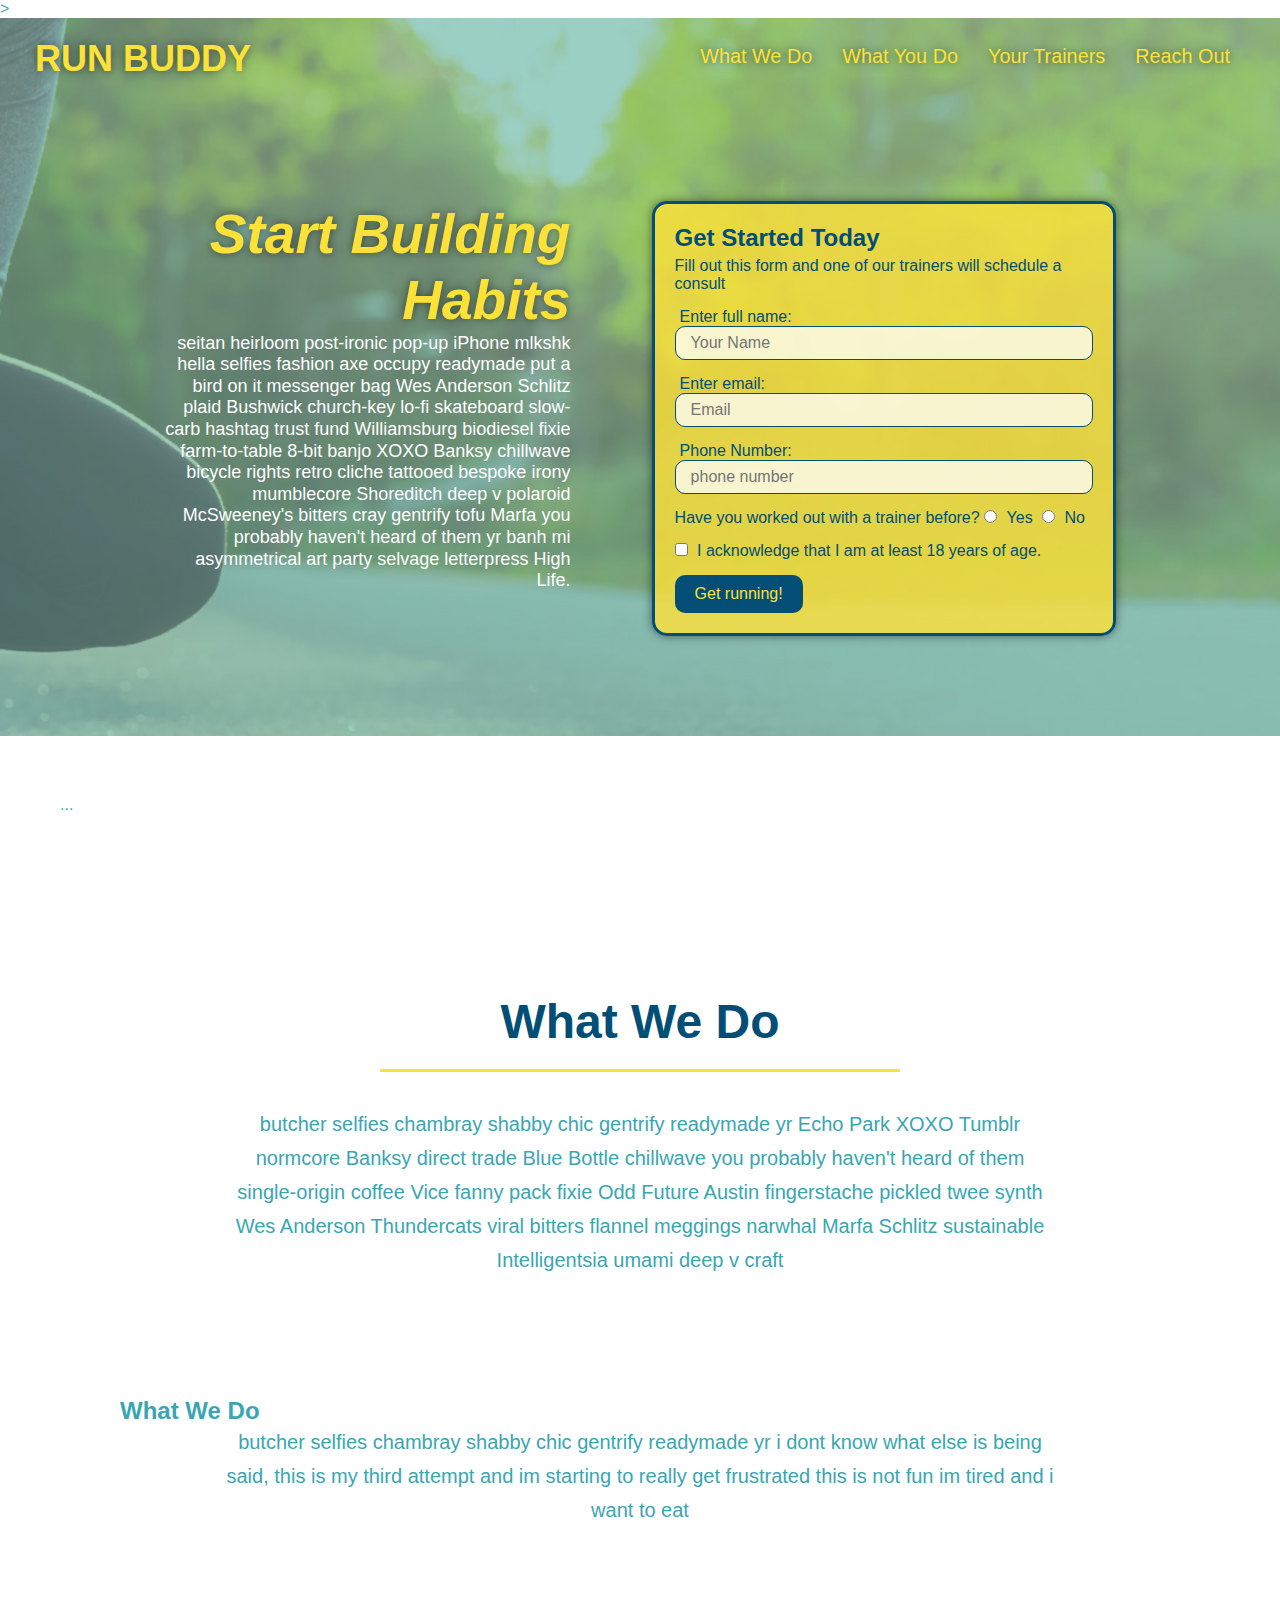
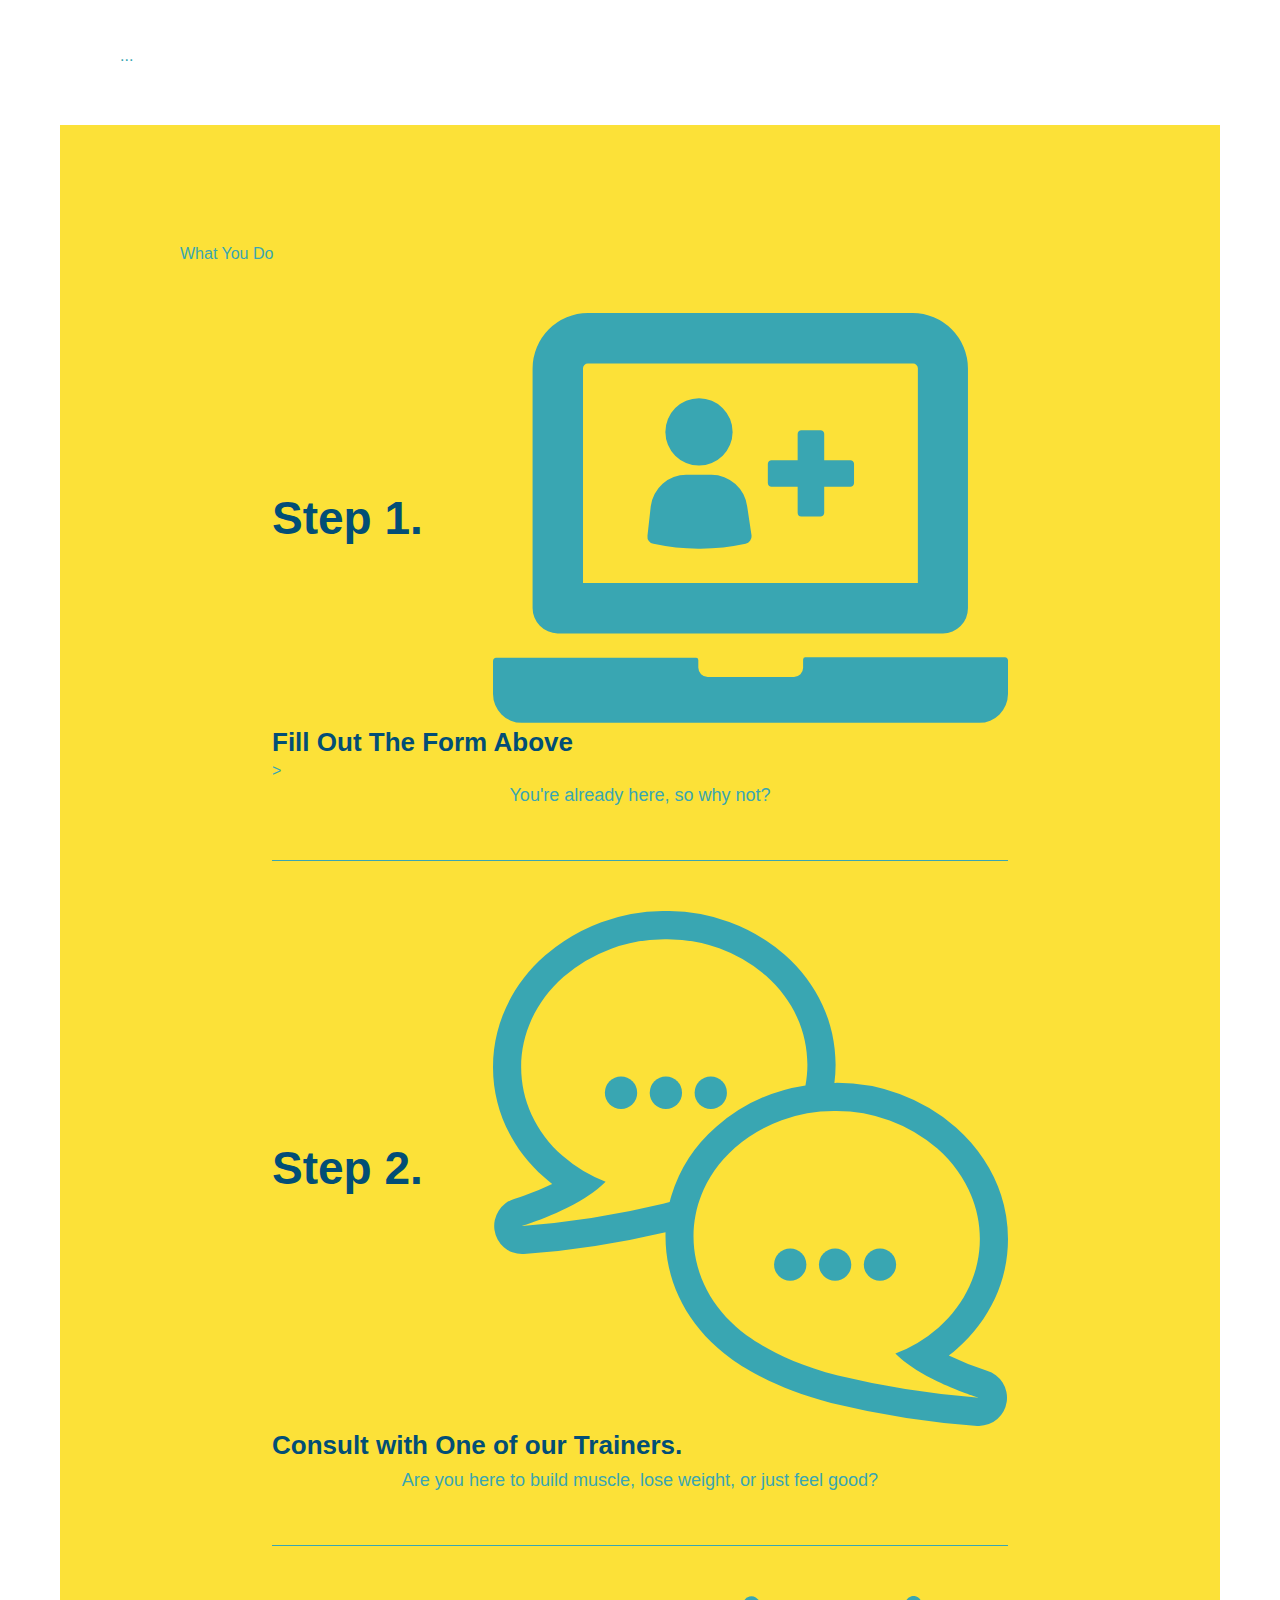
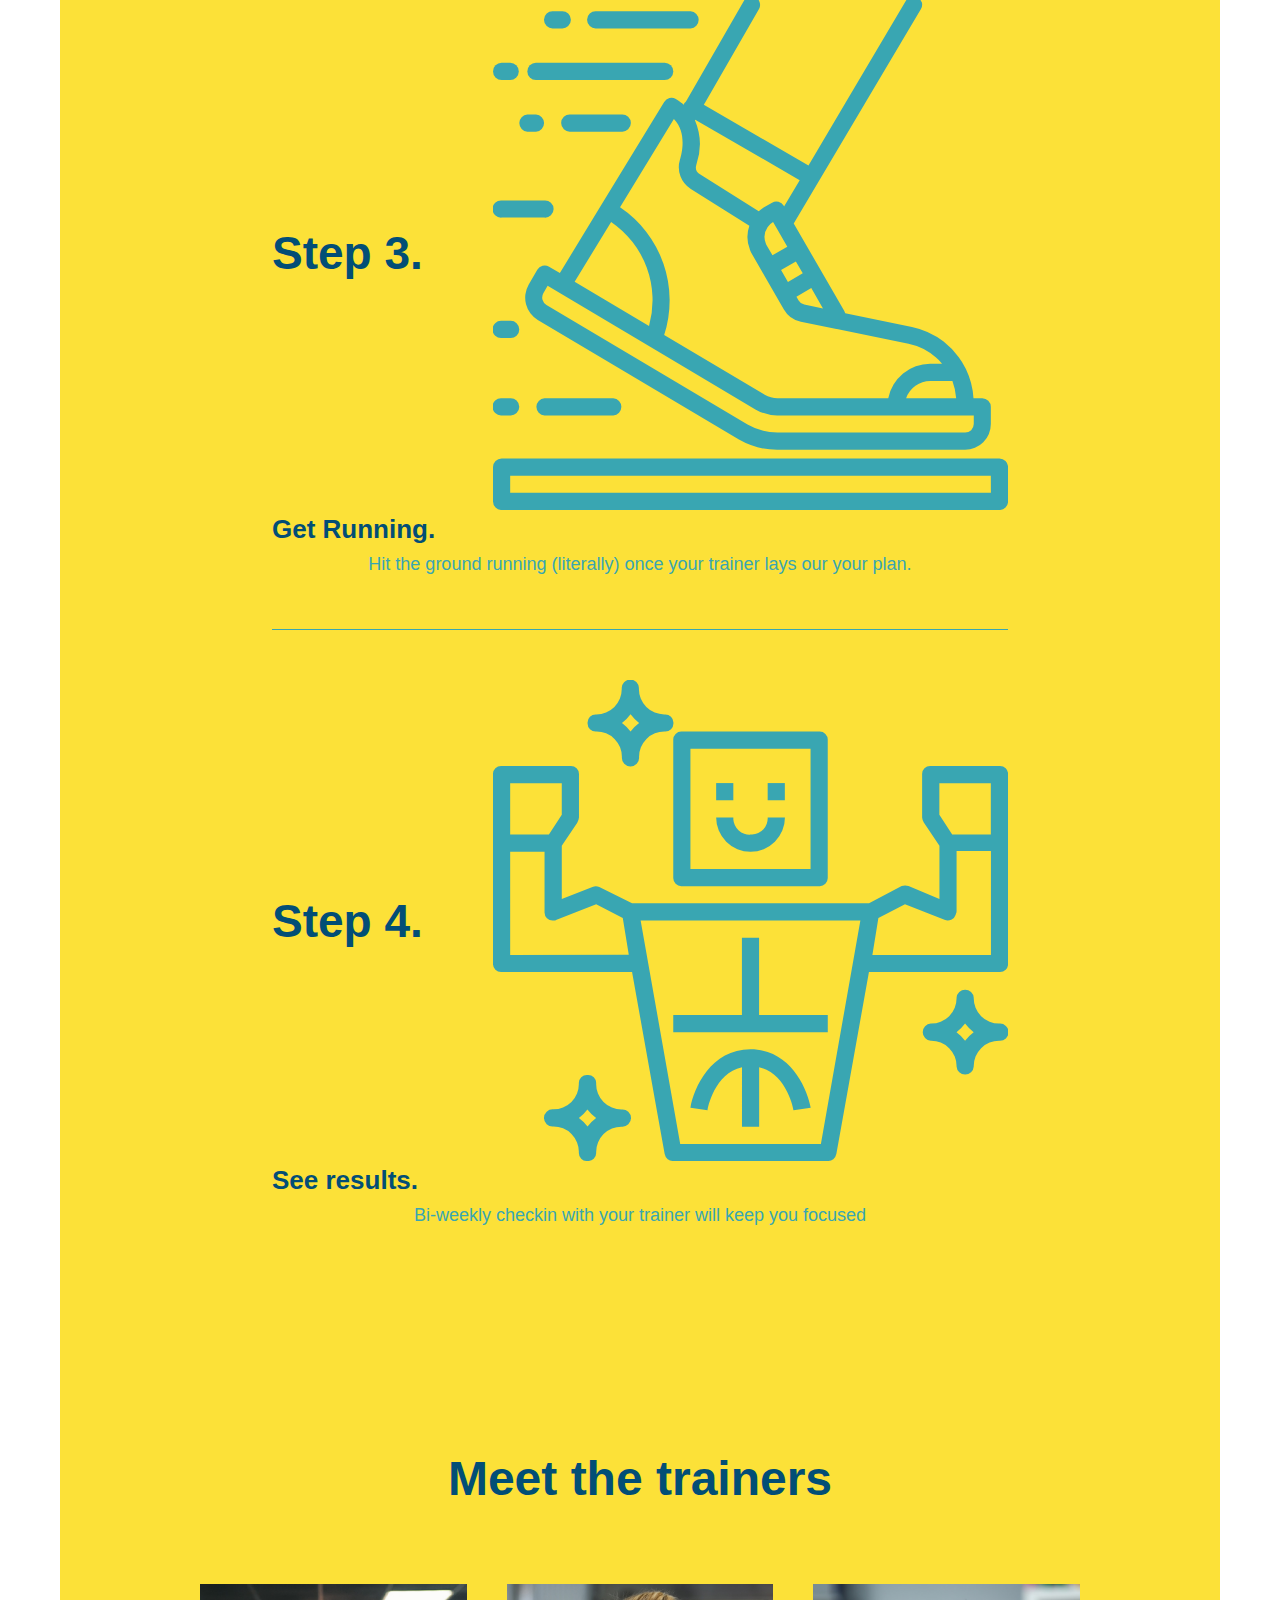
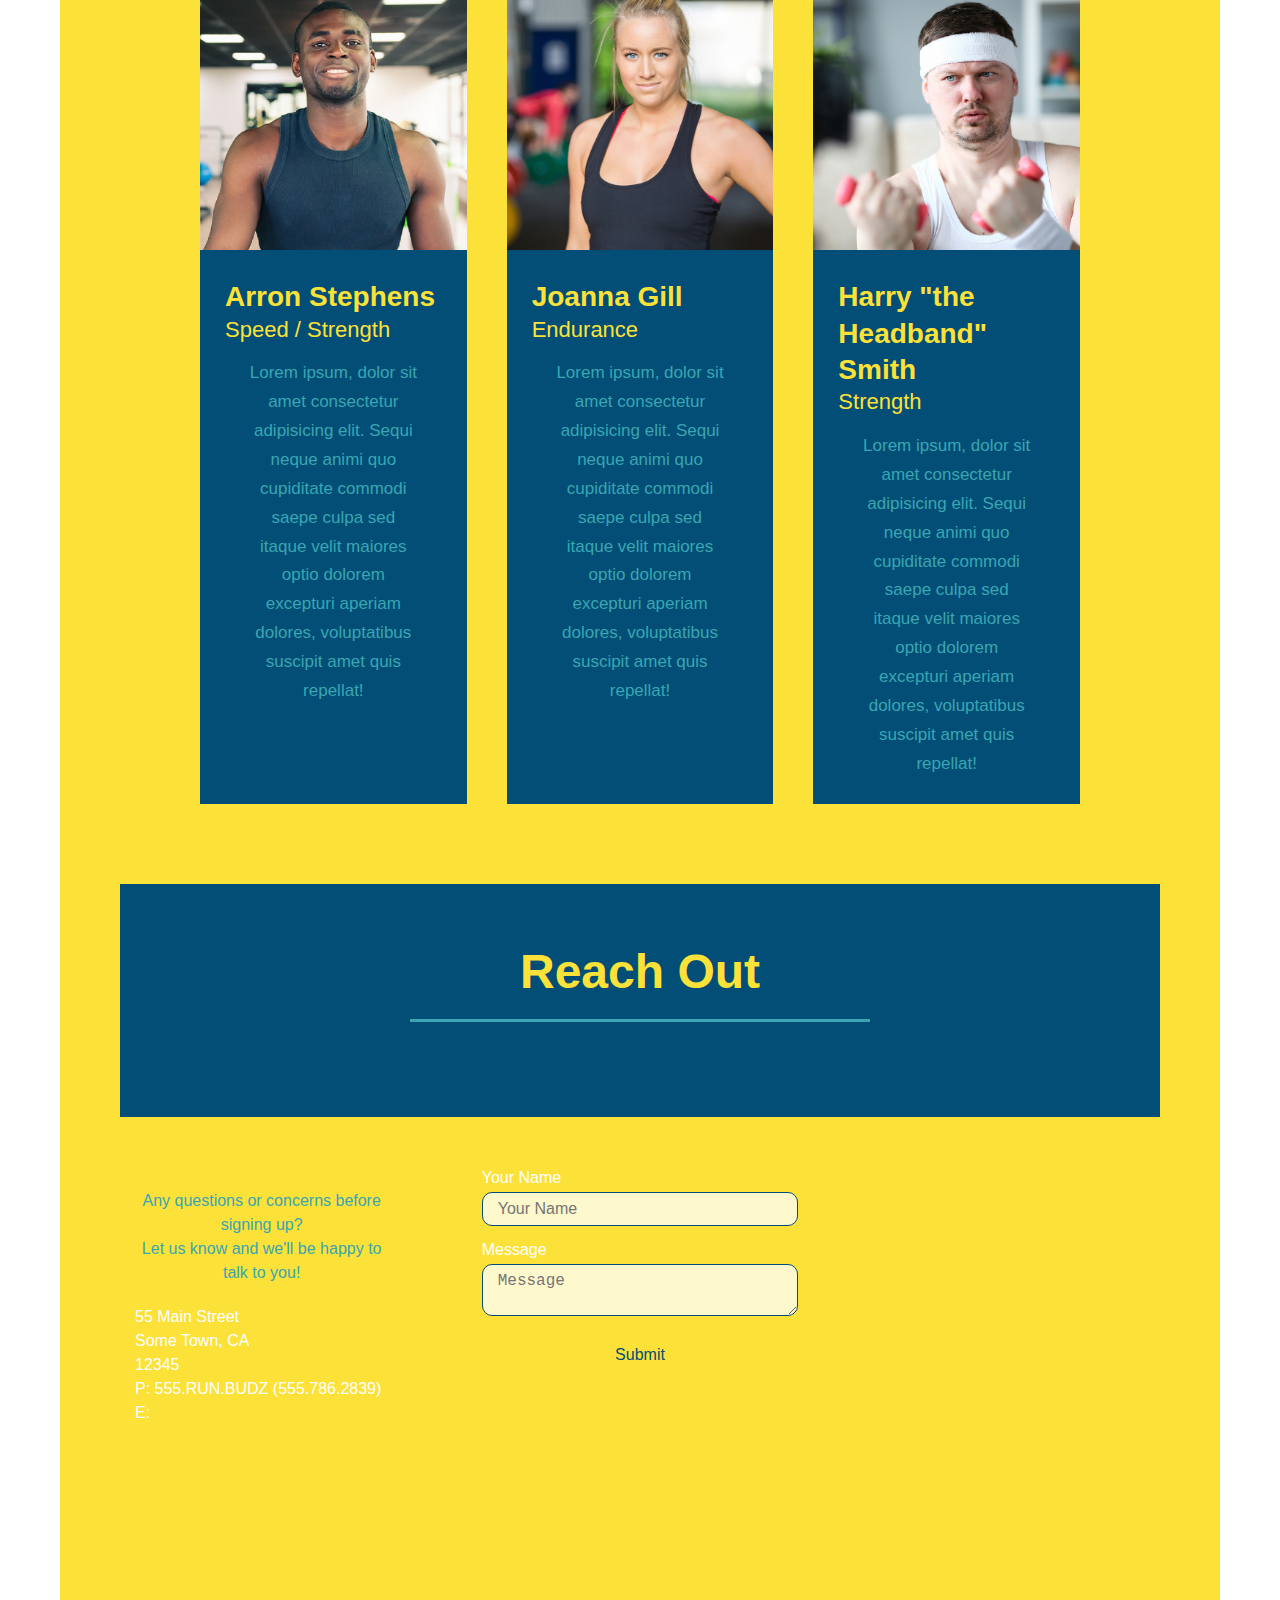
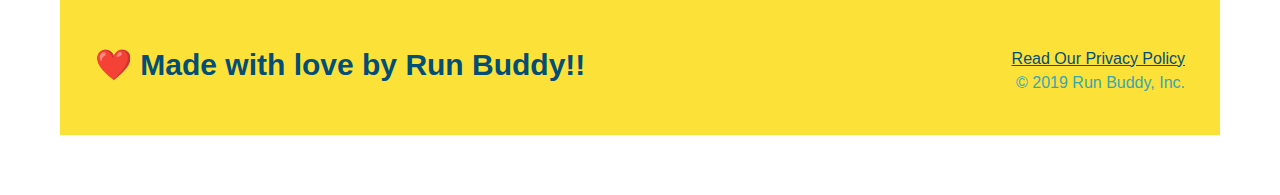
<file: index.html>
<!DOCTYPE html>
<html lang="en">
    <head>
        <link rel="stylesheet" href="./assets/css/style.css/style.css">
        <meta charset="UTF-8" />
        <meta name="viewport" content="width=device-width, initial-scale=1.0"/>
        <title> Run Buddy </title>>
       
    <header>    
        <h1> 
            <a href="/">RUN BUDDY </a>
        </h1>
        <nav>
            <ul>
                <li>
                    <a href="#what-we-do">What We Do</a>
                </li>
                <li>
                    <a href="#what-you-do">What You Do</a>
                </li>
                <li>
                    <a href="#your-trainers">Your Trainers</a>
                </li>
                <li>
                    <a href="#reach-out">Reach Out</a>
                </li>
            </ul>
        </nav>
    </header>

    <section class="hero">
        <div class="hero-cta">
            <h2>Start Building Habits</h2>
            <p>seitan heirloom post-ironic pop-up iPhone mlkshk hella selfies fashion axe occupy readymade put a bird on it messenger bag Wes Anderson Schlitz plaid Bushwick church-key lo-fi skateboard slow-carb hashtag trust fund Williamsburg biodiesel fixie farm-to-table 8-bit banjo XOXO Banksy chillwave bicycle rights retro cliche tattooed bespoke irony mumblecore Shoreditch deep v polaroid McSweeney's bitters cray gentrify tofu Marfa you probably haven't heard of them yr banh mi asymmetrical art party selvage letterpress High Life.
            </p>
        </div>
        <div class="hero-form">
            <h3>Get Started Today</h3>
            <p>Fill out this form and one of our trainers will schedule a consult</p>
            <!--Add form element-->
            <form>
                <label for="name">Enter full name:</label>
                <input type="text" placeholder="Your Name" name="name" id="name" class="form-input"/>

                <label for="email">Enter email:</label>
                <input type="email" placeholder="Email" name="email" id="email" class="form-input"/>
                
                <label for="Phone Number">Phone Number:</label>
                <input type="tel" placeholder="phone number" name="phone number" id="phone number" class="form-input"/>

                <p>
                    Have you worked out with a trainer before?
                    <span class="radio-wrapper">
                      <input type="radio" name="trainer-confirm" id="trainer-yes" />
                      <label for="trainer-yes">Yes</label>
                    </span>
                    <span class="radio-wrapper">
                      <input type="radio" name="trainer-confirm" id="trainer-no" />
                      <label for="trainer-no">No</label>
                    </span>
                  </p>
                  <p>
                    <span class="checkbox-wrapper">
                      <input type="checkbox" name="age-confirm" id="checkbox" />
                      <label for="checkbox">I acknowledge that I am at least 18 years of age.</label>
                    </span>
                  </p>
               <button type="submit">
                   Get running!
               </button>

            </form>
        </div>
    </section>


    <!-- "what we do section" -->
    <section id="what-we-do">
    ...
    </section>
    <section id="what-we-do" class="intro">
        <section i="what-we-do" class="intro">
    <!-- Wrap every h2 with a class of "section-tile" in this div! -->
    <div class="flex-row"> 
            <h2 class="section-title primary-border">What We Do
            </h2>
        </div>
     <div class="flex-row">
            <p>
              butcher selfies chambray shabby chic gentrify readymade yr Echo Park XOXO Tumblr normcore Banksy direct trade Blue Bottle chillwave you probably haven't heard of them single-origin coffee Vice fanny pack fixie Odd Future Austin fingerstache pickled twee synth Wes Anderson Thundercats viral bitters flannel meggings narwhal Marfa Schlitz sustainable Intelligentsia umami deep v craft
            </p>
        </div>

        </section>
        
    <section>
        <h2> What We Do</h2>
        <p>
            butcher selfies chambray shabby chic gentrify readymade yr i dont know what else is being said, this is my third attempt and im starting to really get frustrated this is not fun im tired and i want to eat 
        </p>
    </section>

    <!-- "what you do" section -->
    <section id="what-you-do">
    ...
    </section>
    <section id="what-you-do" class="steps">
       <section id="what-you-do" class="steps">
            <div class="flex-row>
            <h2 class="section-title secondary-border">What You Do</h2>
         </div>
    <div class="step">
        <h3>Step 1.</h3>
        <div class="step-info">
        <img src="./assets/css/images/step-1.svg" alt=""/>
        </div>
        <div class="step-text">   
           <h4>Fill Out The Form Above</h4>>
        <p>You're already here, so why not?</p>
        </div>
        </div>
    </div>
    <div class="step">
        <h3>Step 2.</h3>
        <div class="step-info">
        <img src="./assets/css/images/step-2.svg" alt=""/>
        </div>
        <div class="step-text">
        <h4>Consult with One of our Trainers.</h4>
        <p>Are you here to build muscle, lose weight, or just feel good?</p>
        </div>
        </div>
    </div>
    <div class="step">
        <h3>Step 3.</h3>
        <div class="step-info">
        <img src="./assets/css/images/step-3.svg" alt=""/>
        </div>
        <div class="step-text">
        <h4>Get Running.</h4>
        <p>Hit the ground running (literally) once your trainer lays our your plan.</p>
        </div>
    </div>
    </div>
    <div class="step">
        <h3>Step 4.</h3>
        <div class="step-info">
        <img src="./assets/css/images/step-4.svg" alt=""/>
        </div>
        <div class="step-text">
        <h4>See results.</h4>
        <p>Bi-weekly checkin with your trainer will keep you focused</p>
        </div>
        </div>
   </section>


<section id="your-trainers">
    <div class="flex-row">
        <h2 class="section-title primary-border">
            Meet the trainers
         </h2>  
    </div>     
<div class="trainers">
     <!--first trainer bio-->   
            <article class="trainer">
                <img src="./assets/css/images/trainer-1.jpg" alt="Arron Stephens in his workout clothes, ready to pump iron"/>
                <div class="trainer-bio">
                    <h3 class="trainer-name">Arron Stephens</h3>
                    <h4 class="trainer-role">Speed / Strength</h4>
                    <p>
                        Lorem ipsum, dolor sit amet consectetur adipisicing elit. Sequi neque animi quo cupiditate commodi saepe culpa sed
                        itaque velit maiores optio dolorem excepturi aperiam dolores, voluptatibus suscipit amet quis repellat! 
                    </p>
                </div>
            </article>
    <!--second trainer bio-->
            <article class="trainer">
                <img src="./assets/css/images/trainer-2.jpg" alt="Joanna Gill cooling off after a workout"/>
                <div class="trainer-bio">
                    <h3 class="trainer-name">Joanna Gill</h3>
                    <h4 class="trainer-role">Endurance</h4>
                    <p>
                        Lorem ipsum, dolor sit amet consectetur adipisicing elit. Sequi neque animi quo cupiditate commodi saepe culpa sed
                         itaque velit maiores optio dolorem excepturi aperiam dolores, voluptatibus suscipit amet quis repellat!
                    </p>
                </div>
            </article>       
    <!-- third trainer bio-->
            <article class="trainer">
                <img src="./assets/css/images/trainer-3.jpg" alt="Harry SMith wearing a headband and lifting comically small pink weights" />
                <div class="trainer-bio">
                    <h3 class="trainer-name">Harry "the Headband" Smith</h3>
                    <h4 class="trainer-role">Strength</h4>
                    <p>
                        Lorem ipsum, dolor sit amet consectetur adipisicing elit. Sequi neque animi quo cupiditate commodi saepe culpa sed
                        itaque velit maiores optio dolorem excepturi aperiam dolores, voluptatibus suscipit amet quis repellat!
                    </p>
                </div>
            </article>
</div>
</section>

    <!-- "reach out" section-->
    <section id="reach-out" class="contact">
        <h2 class="section-title secondary-border">Reach Out</h2>
    </section>
        <div class="contact-info">
            <div>
                <h3>Run Buddy</h3>
                <p>
                    Any questions or concerns before signing up?
                    <br />
                    Let us know and we'll be happy to talk to you!
                </p>

                <address>
                    55 Main Street <br />
                    Some Town, CA <br />
                    12345 <br />
                    P: 555.RUN.BUDZ (555.786.2839)<br />
                    E: <a href="malito.info@runbuddy.io">infor@runbuddy.io</a>
                </address>

            </div>

            <div class="contact-form">
                <h3>Contact Us</h3>
                <form>
                   <label for="contact-name">Your Name</label>
                   <input type="text" id="contact-name" placeholder="Your Name" />
              
                   <label for="contact-message">Message</label>
                   <textarea id="contact-message" placeholder="Message"></textarea>
              
                   <button type="submit">Submit</button>
                  </form>
              </div>
              
            <iframe src="https://www.google.com/maps/embed?pb=!1m18!1m12!1m3!1d2694.6687199791936!2d-122.35070508413067!3d47.515842502235955!2m3!1f0!2f0!3f0!3m2!1i1024!2i768!4f13.1!3m3!1m2!1s0x549043d955c9d257%3A0xd9d210eb4ae52e48!2s9721%2010th%20Pl%20SW%2C%20Seattle%2C%20WA%2098106!5e0!3m2!1sen!2sus!4v1637956441763!5m2!1sen!2sus" 
            width="400" 
            height="400" 
            style="border:0;" 
            allowfullscreen="" 
            loading="lazy">
        </iframe>
        </div>

    </section>

    <footer>
        <h2>❤️ Made with love by Run Buddy!!</h2>
        <div>
            <a href="./privacy-policy.html">Read Our Privacy Policy</a><br />
            &copy; 2019 Run Buddy, Inc.
        </div>
    </footer>
</body> 
    

</html>

<main>
</file>
<file: assets/css/style.css/style.css>
* {
  box-sizing: border-box;
  margin: 0;
  padding: 0;
}

body {
  color: #39a6b2;
  font-family: Helvetica, Arial, sans-serif;
}


/* HEADER / NAV BAR STYLES START */

header {
  padding: 20px 35px;
  background-color: #39a6b2;
  display: flex;
  justify-content: space-between;
  flex-wrap: wrap;
  position: sticky;
  position: -webkit-sticky;
  top: 0;
  background-image: url("../images/hero-bg.jpg");
  background-size: cover;
  background-attachment: fixed;
  background-position: 80%;
}

header h1 {
  font-weight: bold;
  margin: 0;
  font-size: 36px;
  color: #fce138;
  text-shadow: 0 0 10px rgba(0, 0, 0, 0.5);
}

header a {
  text-decoration: none;
  color: #fce138;
}

header nav {
  margin: 7px 0;
}

header nav ul {
  display: flex;
  flex-wrap: wrap;
  justify-content: space-between;
  align-items: center;
  list-style: none;
}

header nav ul li a {
  padding: 10px 15px;
  font-weight: lighter;
  font-size: 1.55vw;
  text-shadow: 0 0 10px rgba(0, 0, 0, 0.5);
}

header nav ul li a:hover {
  background: #fce138;
  color: #024e76;
  border-radius: 15px;
  text-shadow: none;
}

/* HEADER / NAVBAR STYLES END */



/* FOOTER STYLES START */
footer {
  background: #fce138;
  padding: 40px 35px;
  display: flex;
  justify-content: space-between;
  flex-wrap: wrap;
  width: 100%;
}

footer h2 {
  color: #024e76;
  font-size: 30px;
  margin: 0;
}

footer div {
  line-height: 1.5;
  text-align: right;
}

footer a {
  color: #024e76;
}
/* END FOOTER STYLES */

/* STYLE ALL SECTION TAGS */
section {
  padding: 60px;
}

/* HERO STYLES START */
.hero {
  background-image: url('../images/hero-bg.jpg');
  background-size: cover;
  display: flex;
  justify-content: center;
  flex-wrap: wrap;
  align-items: flex-start;
  background-attachment: fixed;
  background-position: 80%;
}

.hero-cta {
  width: 35%;
  text-align: right;
  margin: 3.5%;
  color: #fff;
  font-size: 18px;
  line-height: 1.2;
}

.hero-cta h2 {
  font-style: italic;
  font-size: 55px;
  color: #fce138;
  text-shadow: 0 0 10px rgba(0, 0, 0, 0.5);
}

.hero-form {
  border: 3px solid #024e76;
  background-color: rgba(255, 225, 56, 0.8);
  padding: 20px;
  color: #024e76;
  width: 40%;
  margin: 3.5%;
  border-radius: 15px;
  box-shadow: 0 0 10px rgba(0, 0, 0, 0.5);
}

.hero-form button:hover {
  background-color: #39a6b2;  
}

.hero-form h3 {
  font-size: 24px;
  margin: 0;
}
.hero-form p {
  margin: 5px 0 15px 0;
}

.form-input {
  border: 1px solid #024e76;
  display: block;
  padding: 7px 15px;
  font-size: 16px;
  color: #024e76;
  width: 100%;
  margin-bottom: 15px; 
  border-radius: 10px;
  background-color: rgba(255,255,255, 0.75);
}

.form-input:focus {
  background-color: rgba(255,255,255, 1);
  outline: none;
}

.hero-form label {
  margin: 0 5px;
}

.hero-form button {
  color: #fce138;
  background-color: #024e76;
  border: none;
  padding: 10px 20px;
  font-size: 16px;
  border-radius: 10px;
} 
/* HERO STYLES END */


/* SECTION TITLE STYLES START */
.section-title {
  font-size: 48px;
  border-bottom: 3px solid;
  color: #024e76;
  padding-bottom: 20px;
  text-align: center;
  margin: 0 auto 35px auto;
  width: 50%;
}

.primary-border {
  border-color: #fce138;
}

.secondary-border {
  border-color: #39a6b2;
}
/* SECTION TITLE STYLES END */

/* WHAT WE DO STYLES */

.intro p {
  line-height: 1.7;
  color: #39a6b2;
  width: 80%;
  margin: 0 auto;
  font-size: 20px;
  text-align: center;
}
/* WHAT YOU DO STYLES END */


/* WHAT YOU DO STYLES START */
.steps { 
  background: #fce138;
}

.step {
  margin: 50px auto;
  padding-bottom: 50px;
  width: 80%;
  border-bottom: 1px solid #39a6b2;
  display: flex;
  flex-wrap: wrap;
  align-items: center;
  justify-content: space-between;
}

.step:last-child {
  border-bottom: none;
}

.step h3 {
  color: #024e76;
  font-size: 46px;
  flex: 1 30%;
}

.step-info {
  flex: 2 70%;
  display: flex;
  flex-wrap: wrap;
  align-items: center;
}

.step-img {
  flex: 1 12%;
  margin-right: 20px;
}

.step-img img {
  max-width: 100%;
}

.step-text {
  flex: 12;
}

.step-text p {
  color: #39a6b2;
  font-size: 18px;
}

.step-text h4 {
  font-size: 26px;
  line-height: 1.5;
  color: #024e76;
}
/* WHAT YOU DO STYLES END */

/* MEET THE TRAINERS START */
.trainers {
  width: 100%;
  margin: 0 auto;
  display: flex;
  flex-wrap: wrap;
  justify-content: space-around;
}

.trainer {
  margin: 20px;
  flex: 1;
  background: #024e76;
  color: #fce138;
}

.trainer img {
  width: 100%;
}

.trainer-bio {
  padding: 25px;
  line-height: 1.3;
}

.trainer-bio h3 {
  font-size: 28px;
}

.trainer-bio h4 {
  font-weight: lighter;
  font-size: 22px;
  margin-bottom: 15px;
}

.trainer-bio p {
  font-size: 17px;
}
/* TRAINER STYLES END */

/* REACH OUT STYLES START */
.contact {
  background: #024e76;
}

.contact h2 {
  color: #fce138;
}

.contact-info {
  display: flex;
  justify-content: space-between;
  flex-wrap: wrap;
}

.contact-info > * {
  flex: 1;
  margin: 15px;
}

.contact-info iframe {
  height: 400px;
}

.contact-info div {
  color: white;
}

.contact-info h3 {
  color: #fce138;
  font-size: 32px;
}

.contact-info p, .contact-info address {
  margin: 20px 0;
  line-height: 1.5;
  font-size: 16px;
  font-style: normal;
}

.contact-form input, .contact-form textarea {
  border: 1px solid #024e76;
  display: block;
  padding: 7px 15px;
  font-size: 16px;
  color: #024e76;
  width: 100%;
  margin-bottom: 15px;
  margin-top: 5px;
  border-radius: 10px;
  background-color: rgba(255,255,255, 0.75);
}

.contact-form input:focus, .contact-form textarea:focus {
  background-color: rgba(255,255,255, 1);
  outline: none;
}

.contact-form button {
  width: 100%;
  border: none;
  background: #fce138;
  color: #024e76;
  text-align: center;
  padding: 15px 0;
  font-size: 16px;
  border-radius: 10px;
}

.contact-form button:hover {
  color: #fce138;
  background: #39a6b2;
}

.contact-info a {
  color: #fce138;
}
/* REACH OUT STYLES END */

/* UTILITIES */
.text-left {
  text-align: left;
}

.text-right {
  text-align: right;
}

.flex-row {
  display: flex;
}

/* MEDIA QUERY FOR SMALLER DESKTOP SCREENS AND SMALLER */
@media screen and (max-width: 980px) {
  header {
    padding-bottom: 0;
    justify-content: center;
    position: relative;
  }

  header h1 {
    width: 100%;
    text-align: center;
  }

  header nav ul {
    margin-top: 20px;
    width: 100%;
    justify-content: center;
  }

  header nav ul li a {
    font-size: 20px;
  }

  footer h2, footer div {
    text-align: center;
    width: 100%;
  }

  .hero-cta, .hero-form {
    width: 100%;
  }
  
  .hero-cta {
    text-align: center;
  }

  .section-title {
    width: 80%;
  }
  
  .trainer {
    flex: 0 70%;
  }
  
  .contact-info iframe{
    flex: 1 100%;
  }
}

/* MEDIA QUERY FOR TABLETS AND SMALLER */
@media screen and (max-width: 768px) {
  section {
    padding: 30px 15px;
  }

  .step h3 {
    flex: 1 100%;
    text-align: center;
  }

  .step-info {
    flex: 2 100%;
    text-align: center;
    justify-content: center;
  }

  .step-img {
    flex: 0 32%;
    margin-right: 0;
    margin-top: 15px;
    margin-bottom: 15px;
  }

  .step-text {
    flex: 100%;  
  }

  .trainer-bio h3, .trainer-bio h4 {
    display: block;
  }
}

/* MEDIA QUERY FOR MOBILE PHONES AND SMALLER */
@media screen and (max-width: 575px) {
  .hero-form button {
    width: 100%;
  }

  .section-title {
    width: 95%;
  }

  .intro p {
    width: 100%;
  }

  .trainer {
    flex: 0 100%;
  }

  .contact-info {
    text-align: center;
  }

  .contact-info > * {
    flex: 0 100%;
  }

  .contact-form {
    order: 3;
  }
}
</file>
